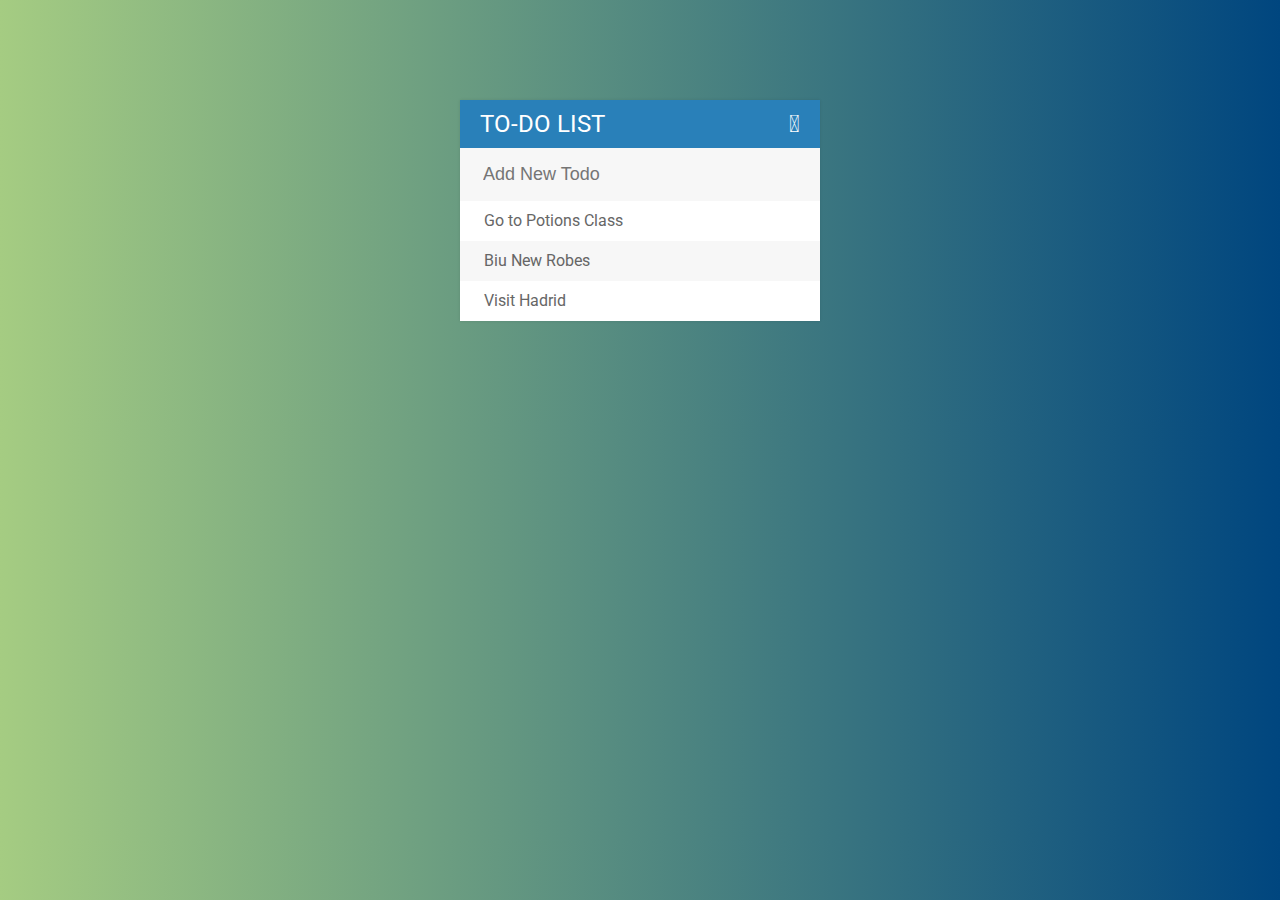
<file: 2 - TodoListProject/index.html>
<!DOCTYPE html>
<html>
<head>
	<title>Todo List</title>
	<link rel="stylesheet" type="text/css" href="assets/css/todos.css">
	<link href="https://fonts.googleapis.com/css?family=Roboto:400,700,500" rel="stylesheet">
	<link rel="stylesheet" type="text/css" href="https://stackpath.bootstrapcdn.com/font-awesome/4.7.0/css/font-awesome.min.css">
	<script type="text/javascript" src="assets/js/lib/jquery-3.3.1.min.js"></script>
</head>
<body>

	<div id = "container">
		<h1> To-Do List<i class="fas fa-plus"></i></h1>
		<input type="text" placeholder="Add New Todo">

		<ul>
			<li><span ><i class="fa fa-trash"></i></span> Go to Potions Class</li>
			<li><span ><i class="fa fa-trash"></i></span> Biu New Robes</li>
			<li><span ><i class="fa fa-trash"></i></span> Visit Hadrid</li>
		</ul>
	</div>

<script type="text/javascript" src="assets/js/todos.js"></script>
</body>
</html>
</file>
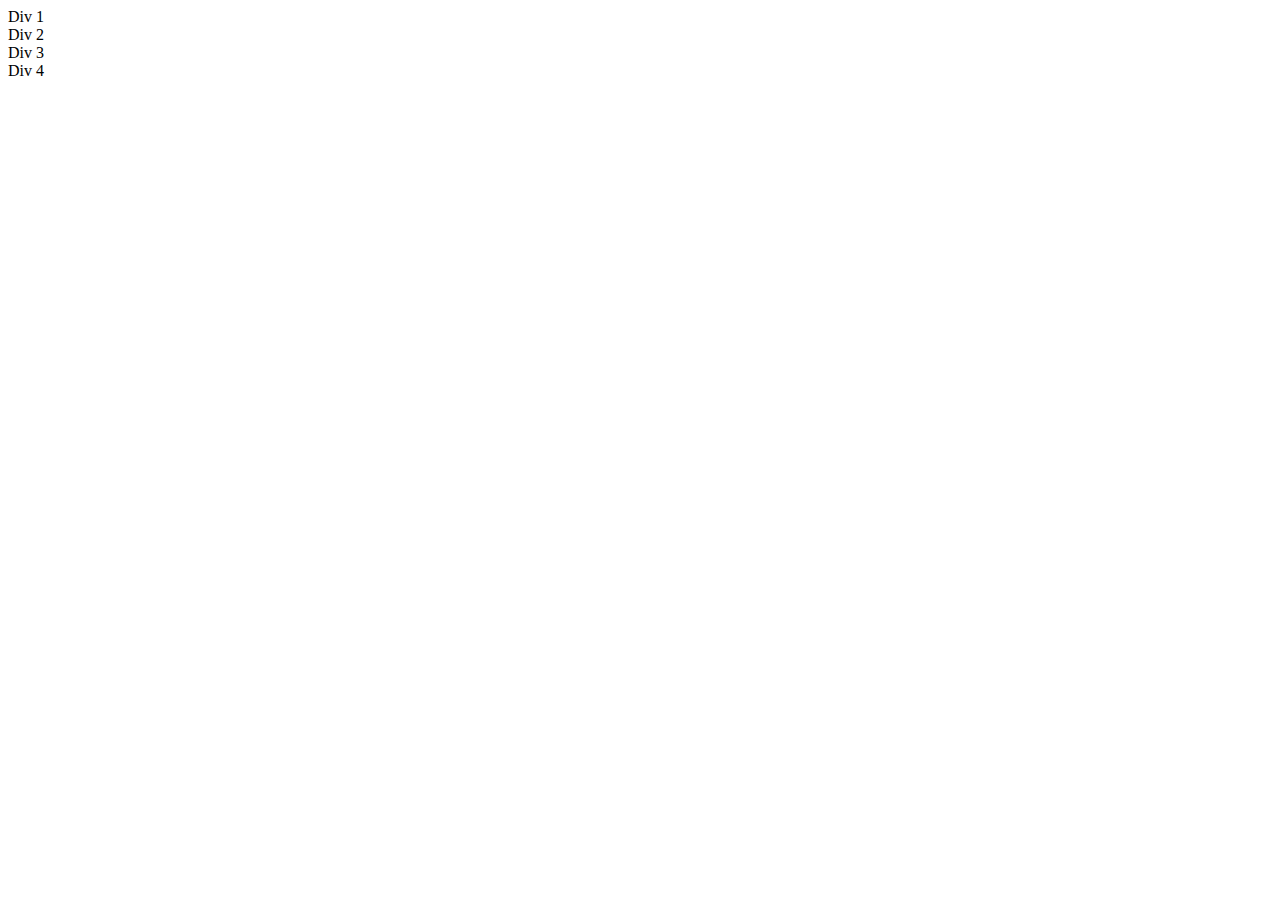
<file: 10 - Outros/jqExer.html>
<!DOCTYPE html>
<html>
<head>
	<title>Exercicio</title>
	<script src="https://ajax.googleapis.com/ajax/libs/jquery/3.3.1/jquery.min.js"></script>	
</head>
<body>
	<div>Div 1</div>
	<div class="highlight">Div 2</div>
	<div id="third">Div 3</div>
	<div class="highlight">Div 4</div>

</body>
</html>
</file>
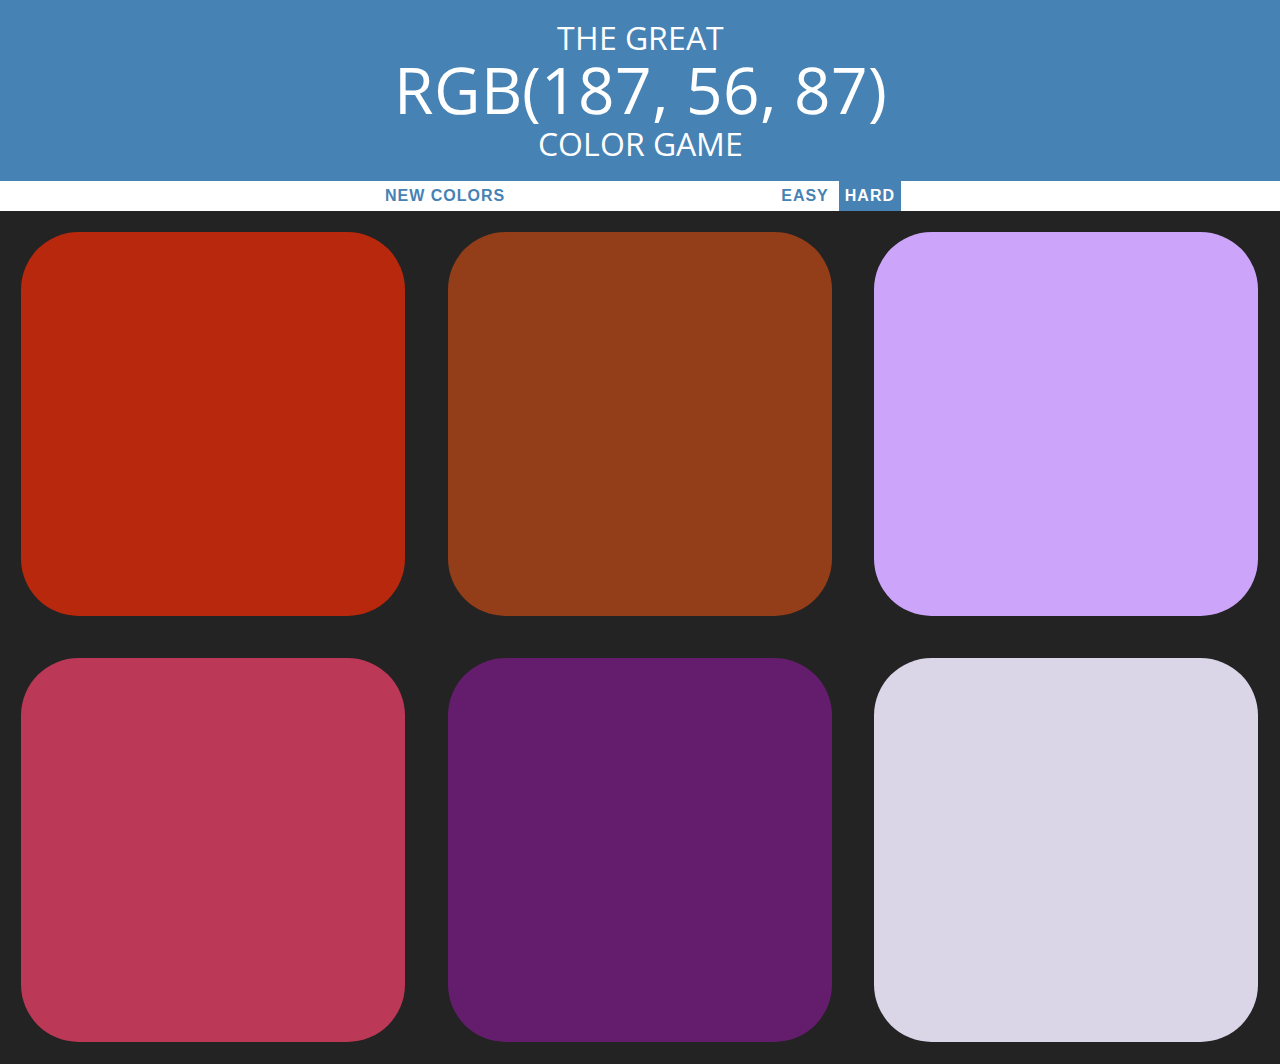
<file: 6 - ColorGame/colorgame.html>
<!DOCTYPE html>
<html>
<head>
	<title>Color game</title>
	<link rel="stylesheet" type="text/css" href="colorgame.css">
	<link href="https://fonts.googleapis.com/css?family=Open+Sans" rel="stylesheet">
	<script src="https://ajax.googleapis.com/ajax/libs/jquery/3.3.1/jquery.min.js"></script>
</head>
<body>
<h1>The Great
	<br> 
	<span id="colorDisplay">RGB</span> 
	<br>
	Color Game
</h1>

<div id="stripe">
	<button id="reset">New Colors</button>
	<span id="message"></span>
	<button class="mode">Easy</button>
	<button class="mode selected">Hard</button>
</div>

<div="container">
	<div class="square"></div>
	<div class="square"></div>
	<div class="square"></div>
	<div class="square"></div>
	<div class="square"></div>
	<div class="square"></div>
</div="container">

<script type="text/javascript" src="colorgame.js"></script>
</body>
</html>
</file>
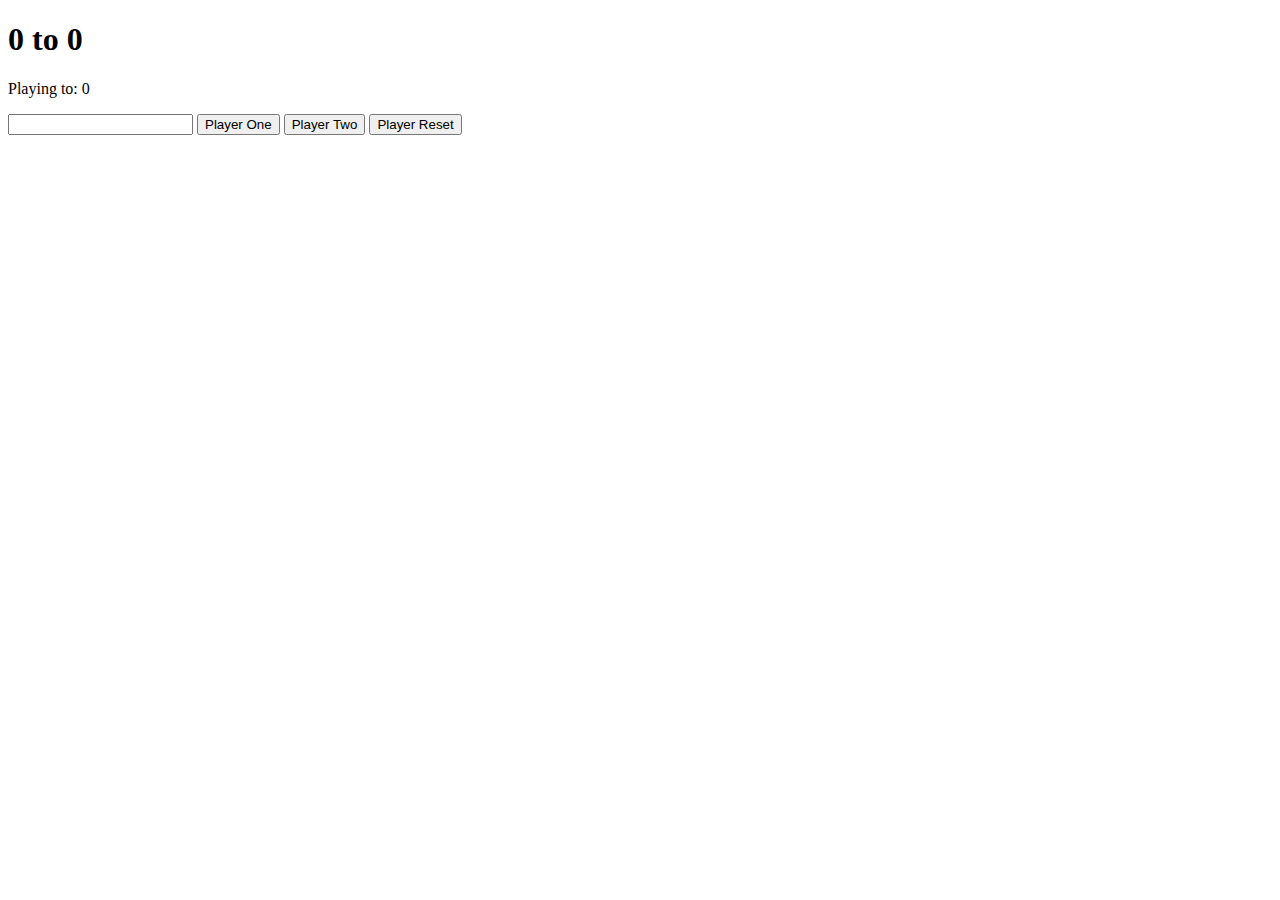
<file: 9 -ScoreKeeper/scorekeeper.html>
<!DOCTYPE html>
<html>
<head>
	<title>Score Keeper</title>
	<link rel="stylesheet" type="text/css" href="scorekeeper.css">
</head>
<body>
<h1><span id="scoreA">0</span> to <span id="scoreB">0</span></h1>
<p>Playing to: <span id="playingTo">0</span></p>
<input type="number" id="inputNumber">
<button id="p1">Player One</button>
<button id="p2">Player Two</button>
<button id="reset">Player Reset</button>

<script type="text/javascript" src="scorekeeper.js"></script>
</body>
</html>
</file>
<file: 2 - TodoListProject/assets/css/todos.css>
body {
	font-family: Roboto;
	background: #00467F;  /* fallback for old browsers */
	background: -webkit-linear-gradient(to right, #A5CC82, #00467F);  /* Chrome 10-25, Safari 5.1-6 */
	background: linear-gradient(to right, #A5CC82, #00467F); /* W3C, IE 10+/ Edge, Firefox 16+, Chrome 26+, Opera 12+, Safari 7+ */
}

h1{
	background: #2980b9;
	color: white;
	margin: 0;
	padding: 10px 20px;
	text-transform: uppercase;
	font-size: 24px;
	font-weight: normal;
}

ul {
	list-style: none;
	margin: 0;
	padding: 0;
}

li {
	background: white;
	height: 40px;
	line-height: 40px;
	color: #666;
}

li:nth-child(2n){
	background: #F7F7F7;
}

li:hover span {
	width: 40px;
	opacity: 1.0;
}

span {
	background: #E74C3C;
	height: 40px;
	margin-right: 20px;
	text-align: center;
	color: white;
	width: 0;
	display: inline-block;
	transition: 0.2s linear;
	opacity: 0;
}

input {
	font-size: 18px;
	background-color: #F7F7F7;
	width: 100%;
	padding: 13px 13px 13px 20px;
	box-sizing: border-box;
	color: #2980b9;
	border: 3px solid rgba(0,0,0,0);
}

input:focus {
	background: white;
	border: 3px solid #2980b9;
	outline: none;
}

#container{
	width: 360px;
	margin: 100px auto;
	box-shadow: 0 0 3px rgba(0,0,0, 0.1);
	background: #F7F7F7;
}

.completed {
	color: gray;
	text-decoration: line-through;
}

.fa-plus{
	float: right;
}
</file>
<file: 6 - ColorGame/colorgame.css>
body {
	background-color: #232323;
	margin: 0;
	font-family: 'Open Sans', sans-serif;
}
.square{
	width: 30%;
	background: purple;
	padding-bottom: 30%;
	float: left;
	margin: 1.66%;
	border-radius: 15%;
	transition: background 0.6s;
	-webkit-transition: background 0.6s;
	-moz-transition: background 0.6s;
}

#container{
	max-width: 600px;
	margin: 20px auto;
}

h1 {
	text-align: center;
	line-height: 1.1;
	color: white;
	background: steelblue;
	margin: 0;
	font-weight: normal;
	text-transform: uppercase;
	padding: 20px 0;
}

#stripe {
	background-color: white;
	height: 30px;
	text-align: center;
	color: black;
}

.selected {
	color: white;
	background: steelblue;
}

#colorDisplay{
	font-size: 200%;
}

button{
	border: none;
	background: none;
	text-transform: uppercase;
	height: 100%;
	font-weight: 700;
	color: steelblue;
	letter-spacing: 1px;
	font-size: inherit;
	transition: all 0.3s;
	-webkit-transition: all 0.3s;
	-moz-transition: all 0.3s;
	outline: none;
}

button:hover {
	color: white;
	background: steelblue;
}

#message{
	display: inline-block;	
	width: 20%
}
</file>
<file: 9 -ScoreKeeper/scorekeeper.css>
.winner{
	color:green;
}
</file>
